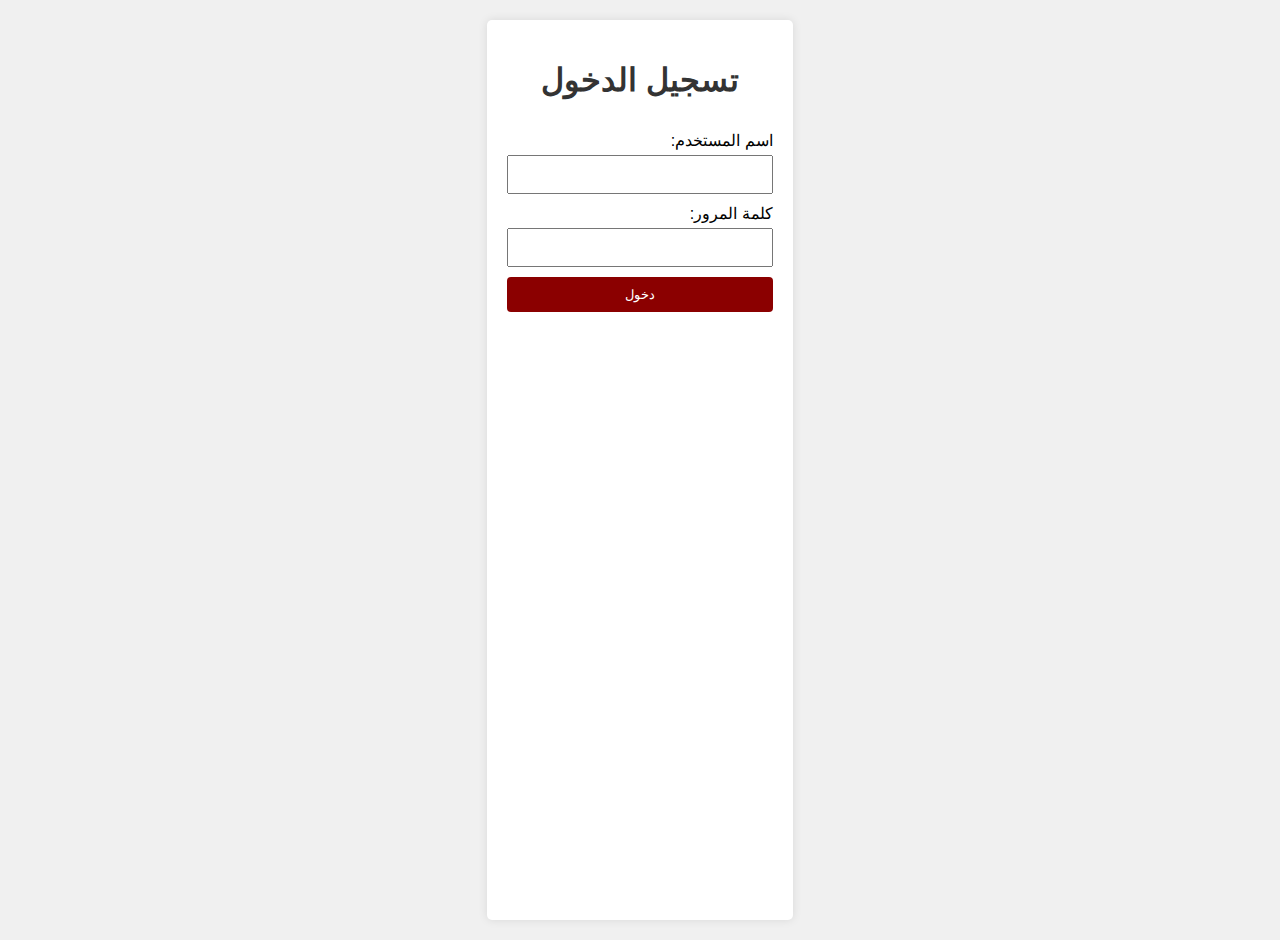
<file: index.html>
<!DOCTYPE html>
<html lang="ar" dir="rtl">
<head>
    <meta charset="UTF-8">
    <meta name="viewport" content="width=device-width, initial-scale=1.0">
    <title>تسجيل الدخول - نظام إدارة المعارض</title>
    <link rel="stylesheet" href="style.css">
</head>
<body>
    <div class="container">
        <h1>تسجيل الدخول</h1>
        <form id="loginForm">
            <label for="username">اسم المستخدم:</label>
            <input type="text" id="username" required>
            <label for="password">كلمة المرور:</label>
            <input type="password" id="password" required>
            <button type="submit">دخول</button>
            <div id="loginError" class="error"></div>
        </form>
    </div>
    <script src="login.js"></script>
</body>
</html>
</file>
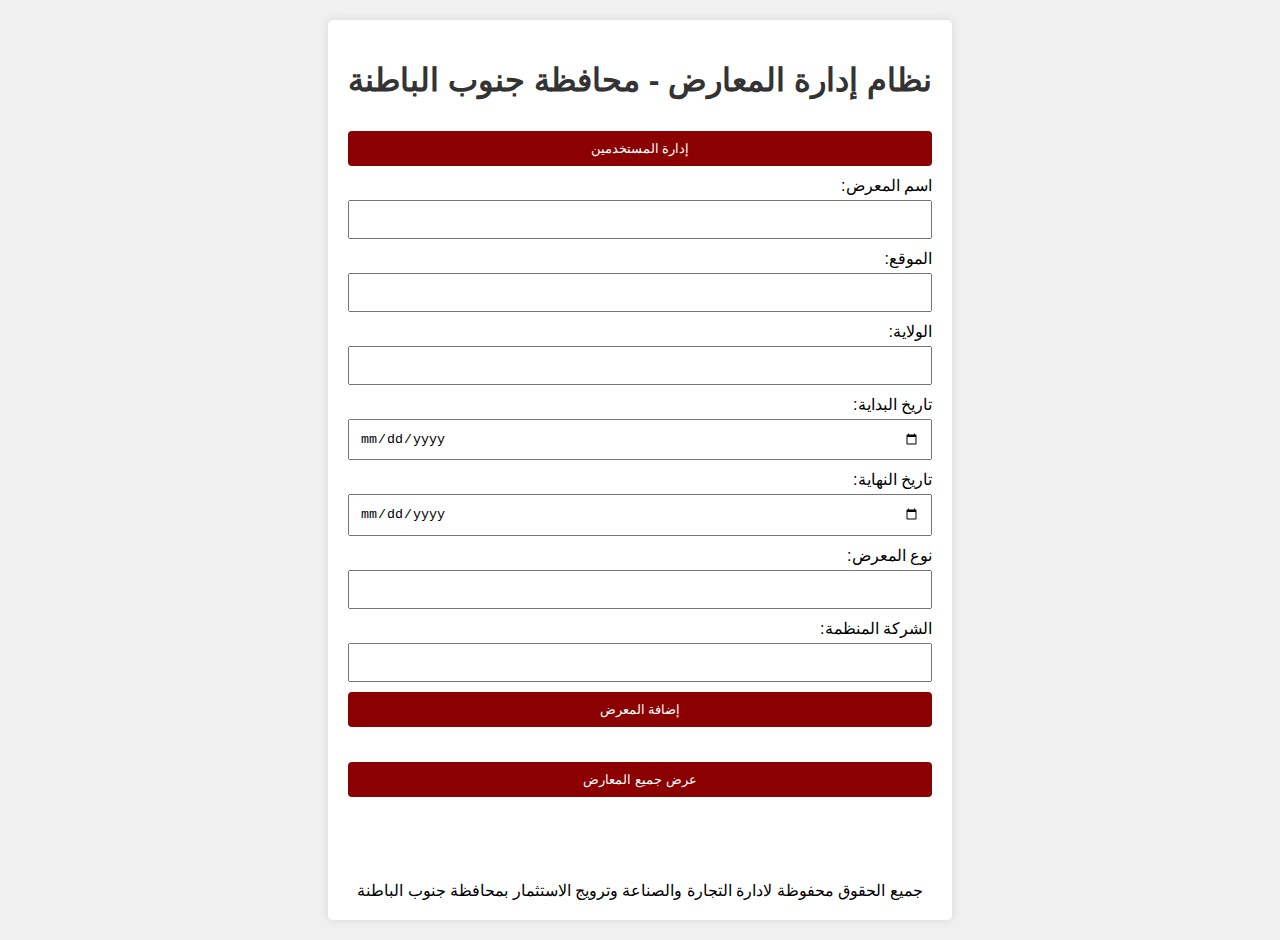
<file: main.html>
<!DOCTYPE html>
<html lang="ar" dir="rtl">
<head>
    <meta charset="UTF-8">
    <meta name="viewport" content="width=device-width, initial-scale=1.0">
    <title>نظام إدارة المعارض - محافظة جنوب الباطنة</title>
    <link rel="stylesheet" href="style.css">
</head>
<body>
    <div class="container">
        <h1>نظام إدارة المعارض - محافظة جنوب الباطنة</h1>
        <button id="manageUsersBtn" onclick="navigateToUserManagement()">إدارة المستخدمين</button>
        <form id="exhibitionForm">
            <label for="exhibitionName">اسم المعرض:</label>
            <input type="text" id="exhibitionName" required>
            <label for="location">الموقع:</label>
            <input type="text" id="location" required>
            <label for="wilayat">الولاية:</label>
            <input type="text" id="wilayat" required>
            <label for="startDate">تاريخ البداية:</label>
            <input type="date" id="startDate" required>
            <label for="endDate">تاريخ النهاية:</label>
            <input type="date" id="endDate" required>
            <label for="exhibitionType">نوع المعرض:</label>
            <input type="text" id="exhibitionType" required>
            <label for="organizingCompany">الشركة المنظمة:</label>
            <input type="text" id="organizingCompany" required>
            <button type="submit">إضافة المعرض</button>
            <div id="exhibitionError" class="error"></div>
            <div id="exhibitionSuccess" class="success"></div>
        </form>
        <button onclick="showAllExhibitions()">عرض جميع المعارض</button>
        <div id="exhibitionList"></div>
        <div class="footer">جميع الحقوق محفوظة لادارة التجارة والصناعة وترويج الاستثمار بمحافظة جنوب الباطنة</div>
    </div>
    <script src="main.js"></script>
</body>
</html>
</file>
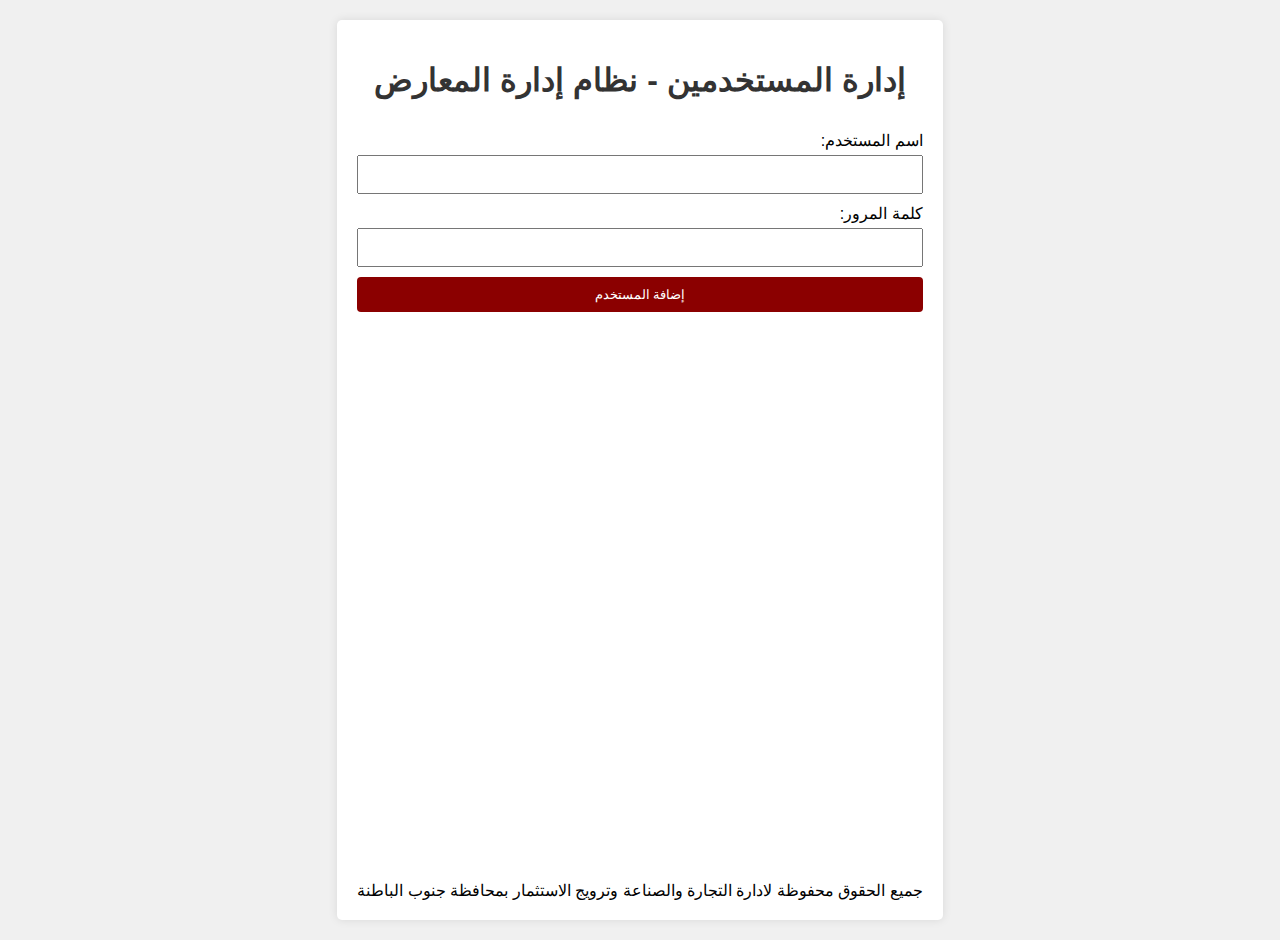
<file: user_management.html>
<!DOCTYPE html>
<html lang="ar" dir="rtl">
<head>
    <meta charset="UTF-8">
    <meta name="viewport" content="width=device-width, initial-scale=1.0">
    <title>إدارة المستخدمين - نظام إدارة المعارض</title>
    <link rel="stylesheet" href="style.css">
</head>
<body>
    <div class="container">
        <h1>إدارة المستخدمين - نظام إدارة المعارض</h1>
        <form id="userForm">
            <label for="username">اسم المستخدم:</label>
            <input type="text" id="username" required>
            <label for="password">كلمة المرور:</label>
            <input type="password" id="password" required>
            <button type="submit">إضافة المستخدم</button>
            <div id="userError" class="error"></div>
            <div id="userSuccess" class="success"></div>
        </form>
        <div id="userList"></div>
        <div class="footer">جميع الحقوق محفوظة لادارة التجارة والصناعة وترويج الاستثمار بمحافظة جنوب الباطنة</div>
    </div>
    <script src="user_management.js"></script>
</body>
</html>
</file>
<file: style.css>
body {
    font-family: Arial, sans-serif;
    margin: 0;
    padding: 20px;
    background-color: #f0f0f0;
    display: flex;
    flex-direction: column;
    min-height: 100vh;
}
.container {
    background-color: white;
    padding: 20px;
    border-radius: 5px;
    box-shadow: 0 0 10px rgba(0,0,0,0.1);
    max-width: 600px;
    margin: 0 auto;
    flex: 1;
    display: flex;
    flex-direction: column;
}
h1, h2 {
    color: #333;
    text-align: center;
}
form {
    margin-bottom: 20px;
}
label {
    display: block;
    margin-top: 10px;
}
input, select {
    width: 100%;
    padding: 10px;
    margin-top: 5px;
    box-sizing: border-box;
}
button {
    background-color: #8B0000;
    color: white;
    padding: 10px 15px;
    border: none;
    border-radius: 4px;
    cursor: pointer;
    margin-top: 10px;
    width: 100%;
}
button:hover {
    background-color: #A52A2A;
}
#calendar, #searchResults {
    margin-top: 20px;
}
.logo {
    display: block;
    margin: 0 auto 20px;
    max-width: 200px;
}
.highlight {
    background-color: yellow;
}
.error {
    color: red;
    font-size: 0.9em;
    margin-top: 5px;
}
.success {
    color: green;
    font-size: 0.9em;
    margin-top: 5px;
}
.footer {
    text-align: center;
    margin-top: auto;
}
</file>
